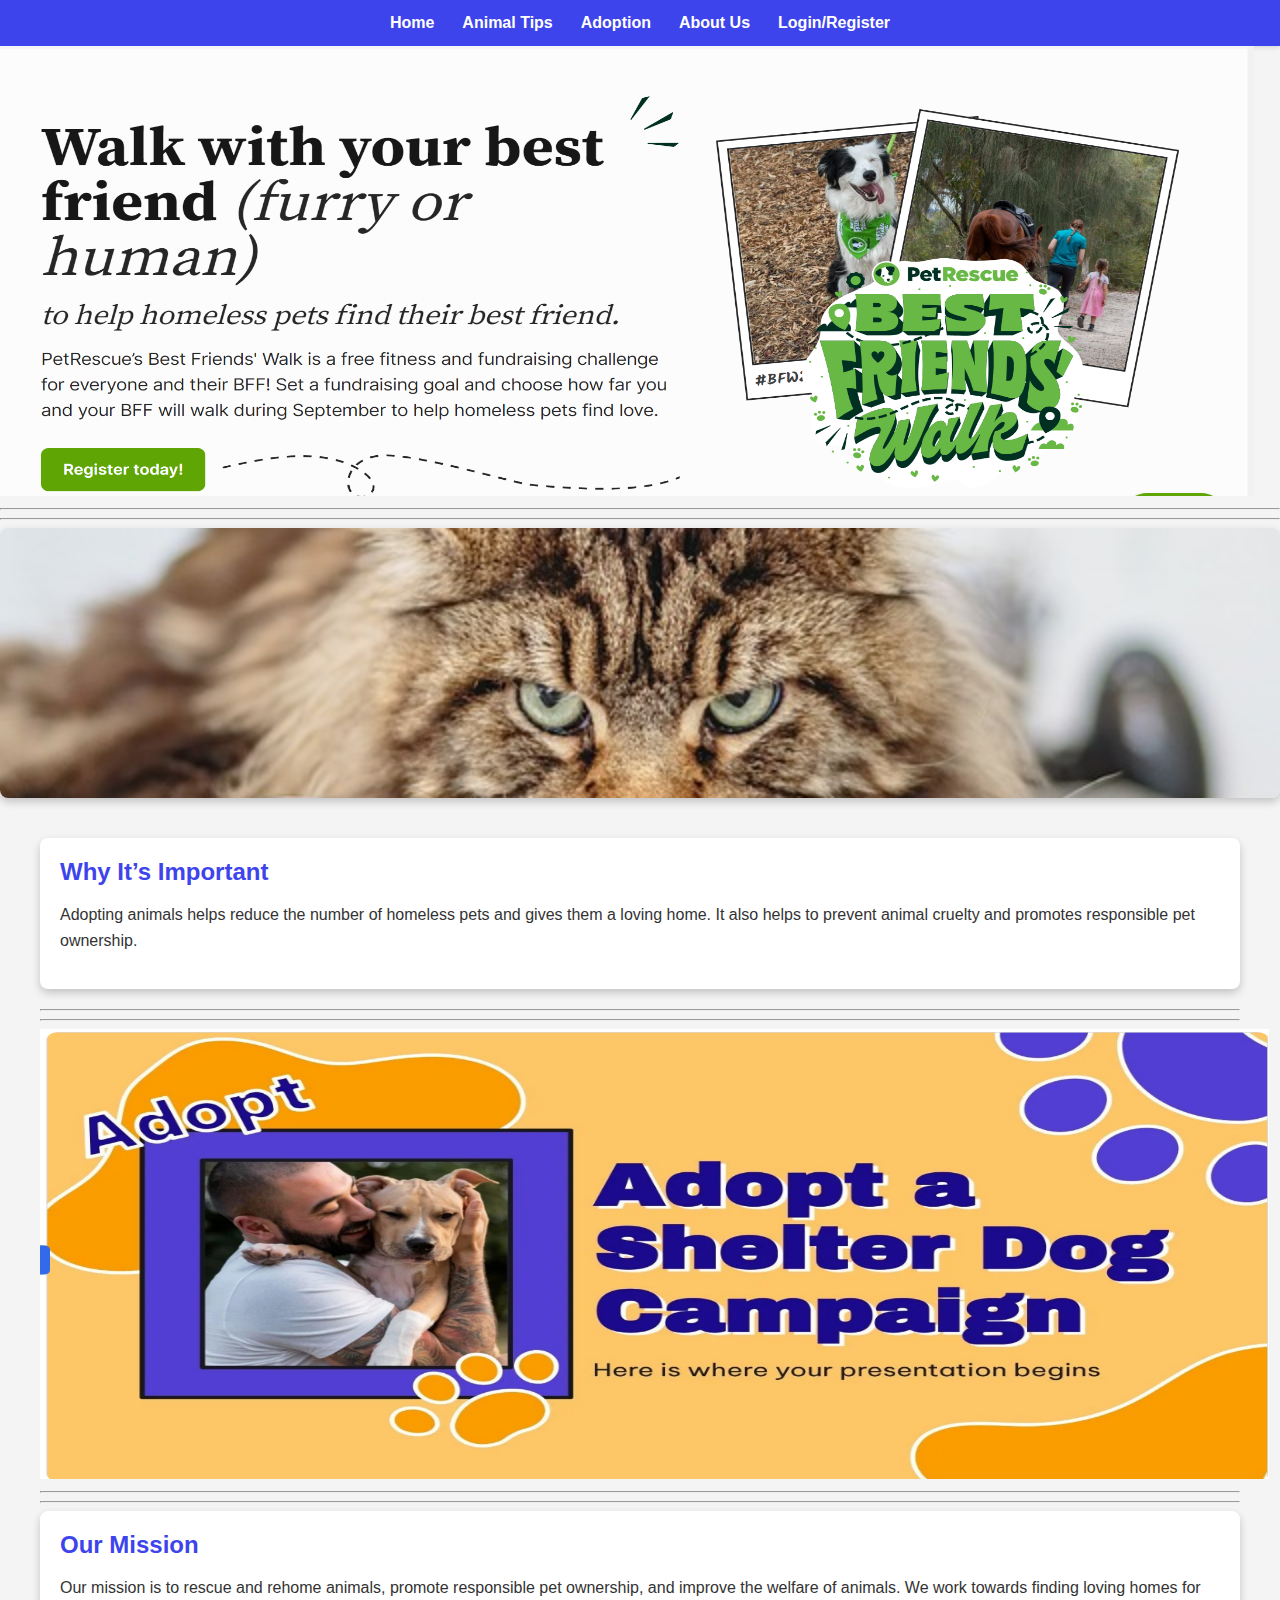
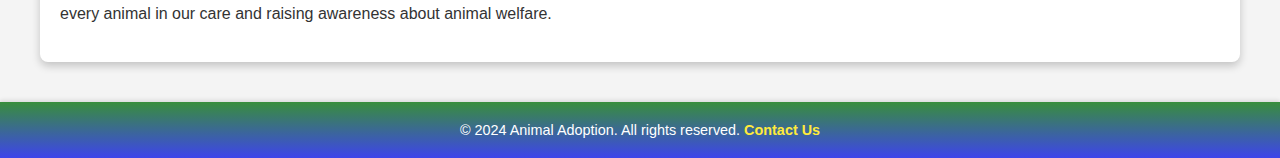
<file: index.html>
<!DOCTYPE html>
<html lang="en">
<head>
    <meta charset="UTF-8">
    <meta http-equiv="X-UA-Compatible" content="IE=edge">
    <meta name="viewport" content="width=device-width, initial-scale=1.0">
    <title>Animal Adoption - Home</title>
    <link rel="stylesheet" href="style.css">
</head>
<body>
    <nav>
        <ul>
            <li><a href="index.html">Home</a></li>
            <li><a href="tip.html">Animal Tips</a></li>
            <li><a href="adp.html">Adoption</a></li>
            <li><a href="about.html">About Us</a></li>
            <li><a href="login.html">Login/Register</a></li>
        </ul>
    </nav>
    <img class = "homeimg" src="img\Screenshot 2024-07-21 164916.png" alt="Animal Image">
    <hr>
        <hr>
    <div class="slider">
        <img class="mySlides" src="img/animal3.jpg" alt="Animal Image">
        <img class="mySlides" src="img/animal2.jpg" alt="Animal Image">
        
    </div>

    <div class="content-container">
        <div class="content-box">
            <h2>Why It’s Important</h2>
            <p>Adopting animals helps reduce the number of homeless pets and gives them a loving home. It also helps to prevent animal cruelty and promotes responsible pet ownership.</p>
        </div>
        <hr>
        <hr>
        <img  class = "homeimg"id ="img2" src="img\Screenshot 2024-07-21 164552.png" alt="Animal Image">
        <hr>
        <hr>
        <div class="content-box">
            <h2>Our Mission</h2>
            <p>Our mission is to rescue and rehome animals, promote responsible pet ownership, and improve the welfare of animals. We work towards finding loving homes for every animal in our care and raising awareness about animal welfare.</p>
        </div>
    </div>

    <footer class="footer">
        <p>© 2024 Animal Adoption. All rights reserved. <a href="contact.html">Contact Us</a></p>
    </footer>
    <script src="index.js"></script>
</body>
</html>
</file>
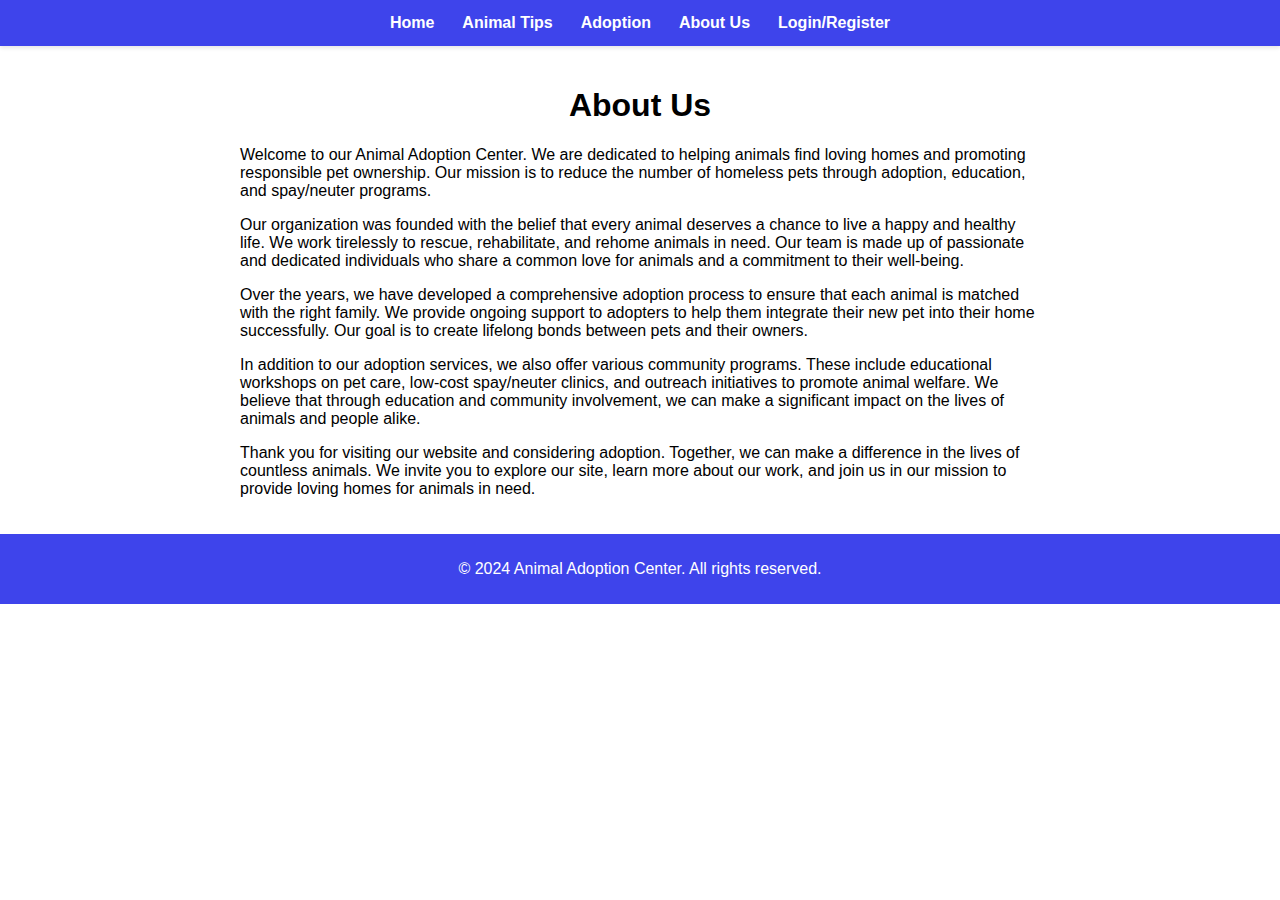
<file: about.html>
<!DOCTYPE html>
<html lang="en">
<head>
    <meta charset="UTF-8">
    <meta name="viewport" content="width=device-width, initial-scale=1.0">
    <title>About Us</title>
    <link rel="stylesheet" href="about.css">
</head>
<body>
    <!-- Navigation Bar -->
    <nav>
        <ul>
            <li><a href="index.html">Home</a></li>
            <li><a href="tip.html">Animal Tips</a></li>
            <li><a href="adp.html">Adoption</a></li>
            <li><a href="about.html">About Us</a></li>
            <li><a href="login.html">Login/Register</a></li>
        </ul>
    </nav>

    <!-- About Us Section -->
    <section class="about-us">
        <h1>About Us</h1>
        <p>Welcome to our Animal Adoption Center. We are dedicated to helping animals find loving homes and promoting responsible pet ownership. Our mission is to reduce the number of homeless pets through adoption, education, and spay/neuter programs.</p>

        <p>Our organization was founded with the belief that every animal deserves a chance to live a happy and healthy life. We work tirelessly to rescue, rehabilitate, and rehome animals in need. Our team is made up of passionate and dedicated individuals who share a common love for animals and a commitment to their well-being.</p>

        <p>Over the years, we have developed a comprehensive adoption process to ensure that each animal is matched with the right family. We provide ongoing support to adopters to help them integrate their new pet into their home successfully. Our goal is to create lifelong bonds between pets and their owners.</p>

        <p>In addition to our adoption services, we also offer various community programs. These include educational workshops on pet care, low-cost spay/neuter clinics, and outreach initiatives to promote animal welfare. We believe that through education and community involvement, we can make a significant impact on the lives of animals and people alike.</p>

        <p>Thank you for visiting our website and considering adoption. Together, we can make a difference in the lives of countless animals. We invite you to explore our site, learn more about our work, and join us in our mission to provide loving homes for animals in need.</p>
    </section>

    <!-- Footer -->
    <footer>
        <p>&copy; 2024 Animal Adoption Center. All rights reserved.</p>
    </footer>

    <script src="index.js"></script>
</body>
</html>
</file>
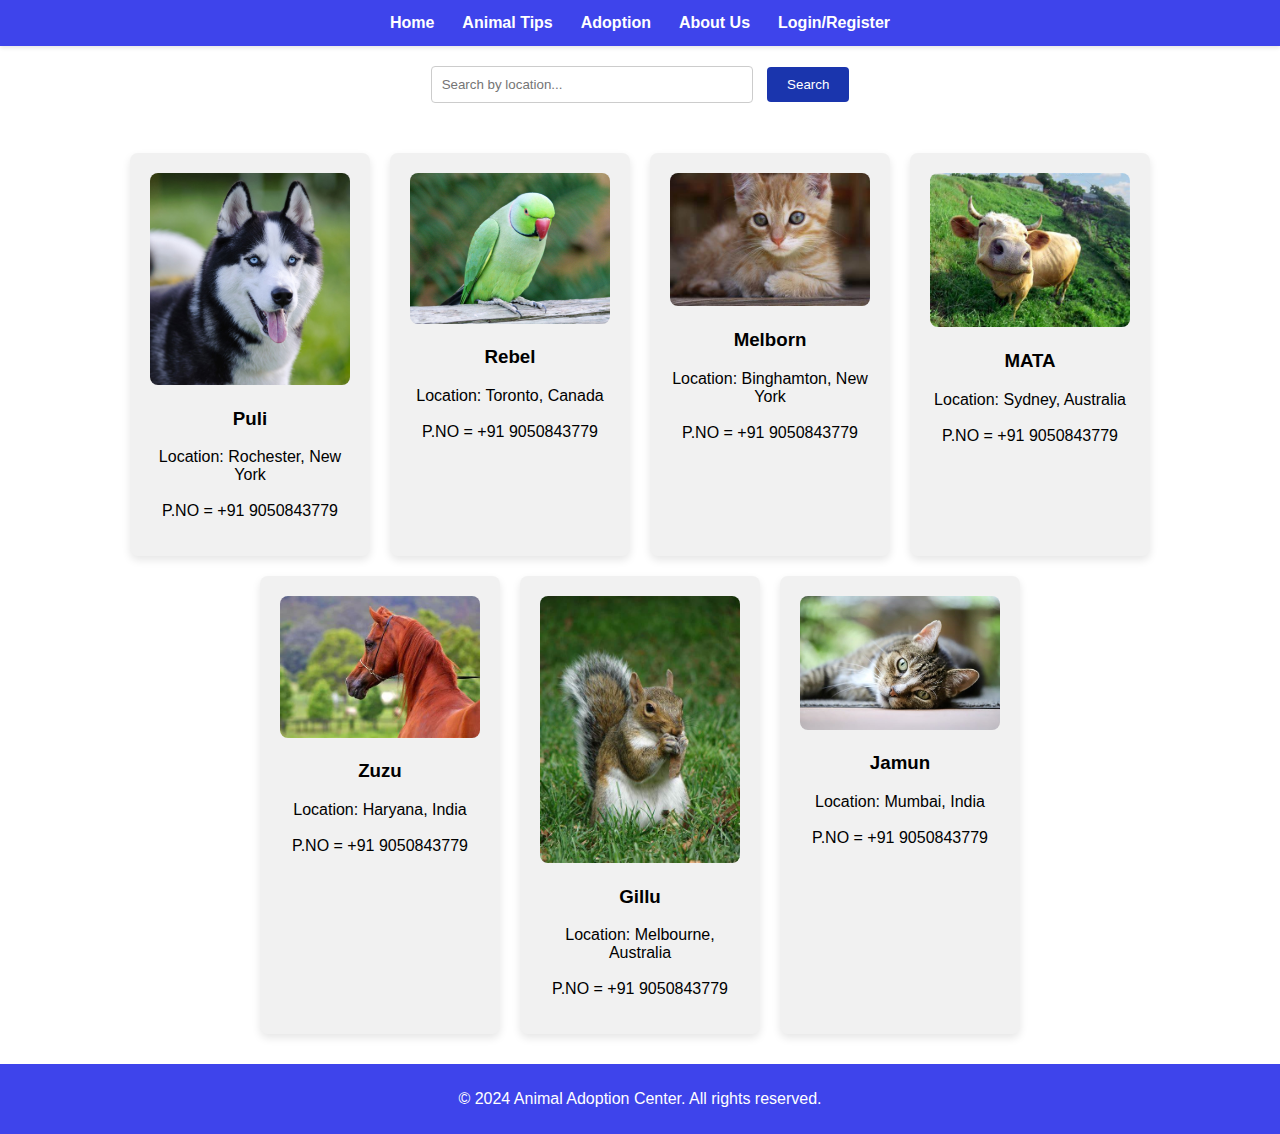
<file: adp.html>
<!DOCTYPE html>
<html lang="en">
<head>
    <meta charset="UTF-8">
    <meta name="viewport" content="width=device-width, initial-scale=1.0">
    <title>Adopt an Animal</title>
    <link rel="stylesheet" href="adp.css">
</head>
<body>
    <!-- Navigation Bar -->
    <nav>
        <ul>
            <li><a href="index.html">Home</a></li>
            <li><a href="tip.html">Animal Tips</a></li>
            <li><a href="adp.html">Adoption</a></li>
            <li><a href="about.html">About Us</a></li>
            <li><a href="login.html">Login/Register</a></li>
        </ul>
    </nav>

    <!-- Search Bar -->
    <section class="search-bar">
        <input type="text" id="search-input" placeholder="Search by location...">
        <button onclick="searchAnimals()">Search</button>
    </section>

    <!-- Animal Tiles -->
    <section class="animal-tiles" id="animal-tiles">
        <!-- Example Animal Tile -->
      
        <div class="animal-tile">
            <img src="./img/Husky.jpg" alt="Animal Photo">
            <h3>Puli</h3>
            <p>Location: Rochester, New York
                <br>
               <br>
               P.NO = +91 9050843779
            </p>
        </div>
        <div class="animal-tile">
            <img src="./img/parrrot.jpg" alt="Animal Photo">
            <h3>Rebel</h3>
            <p>Location: Toronto, Canada
                <br>
               <br>
               P.NO = +91 9050843779
            </p>
        </div>
        <div class="animal-tile">
            <img src="./img/cat.JPG" alt="Animal Photo">
            <h3>Melborn</h3>
            <p>Location: Binghamton, New York
                <br>
               <br>
               P.NO = +91 9050843779
            </p>
        </div>
        <div class="animal-tile">
            <img src="./img/cow.jpg" alt="Animal Photo">
            <h3>MATA</h3>
            <p>Location: Sydney, Australia
                <br>
               <br>
               P.NO = +91 9050843779
            </p>
        </div>
        <div class="animal-tile">
            <img src="./img/horse.jpg" alt="Animal Photo">
            <h3>Zuzu</h3>
            <p>Location: Haryana, India
               <br>
               <br>
               P.NO = +91 9050843779
            </p>
        </div>
        <div class="animal-tile">
            <img src="./img/squirrel.jpg" alt="Animal Photo">
            <h3>Gillu</h3>
            <p>Location: Melbourne, Australia
                <br>
               <br>
               P.NO = +91 9050843779
            </p>
        </div>
        <div class="animal-tile">
            <img src="./img/animal1.jpg" alt="Animal Photo">
            <h3>Jamun</h3>
            <p>Location: Mumbai, India
                <br>
               <br>
               P.NO = +91 9050843779
            </p>
        </div>
       
    </section>

    <!-- Footer -->
    <footer>
        <p>&copy; 2024 Animal Adoption Center. All rights reserved.</p>
    </footer>

    <script src="adp.js"></script>
</body>
</html>
</file>
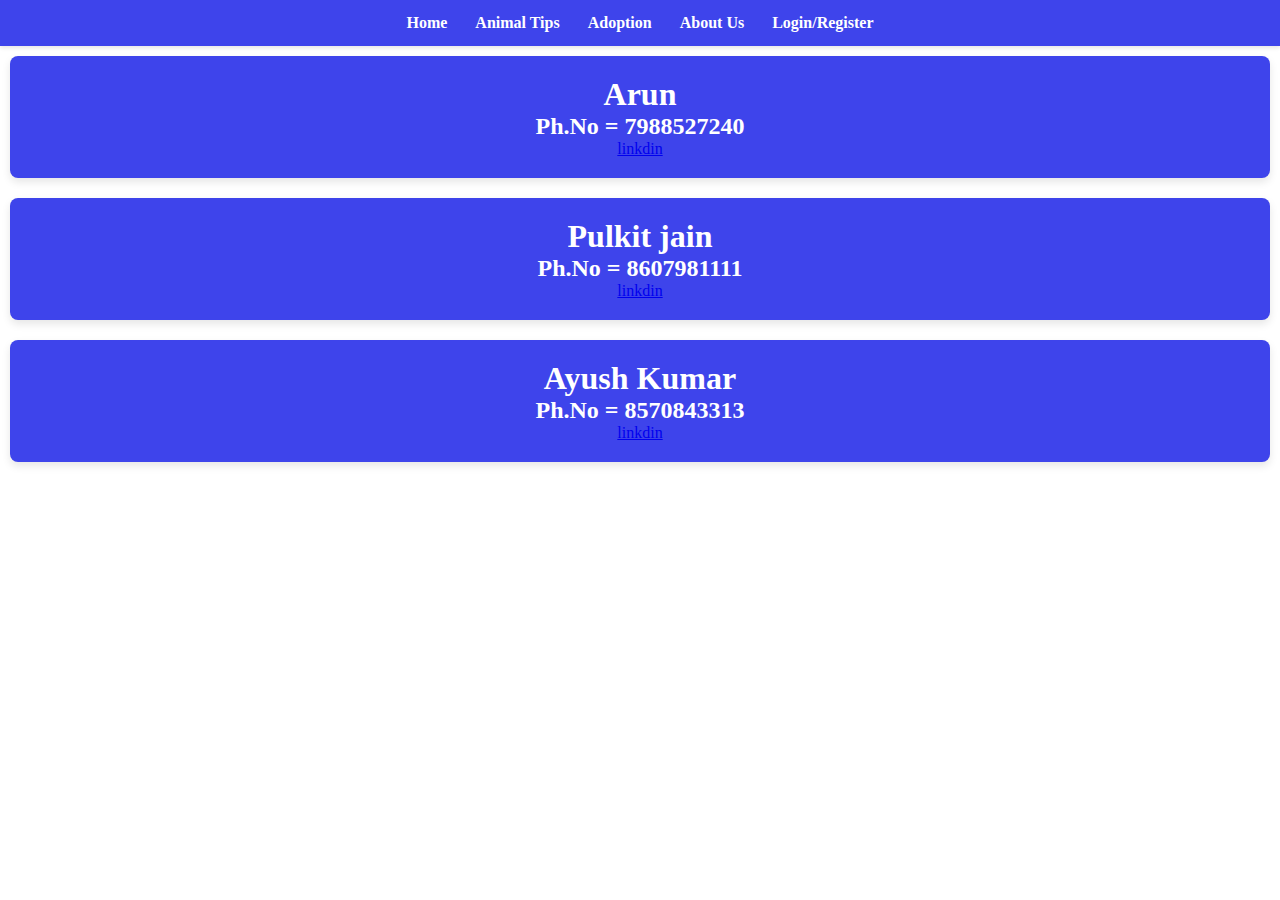
<file: contact.html>
<!DOCTYPE html>
<html lang="en">
<head>
    <meta charset="UTF-8">
    <meta name="viewport" content="width=device-width, initial-scale=1.0">
    <title>Document</title>
    <link rel = "stylesheet" href ="contact.css">
</head>
<body>
    <nav>
        <ul>
            <li><a href="index.html">Home</a></li>
            <li><a href="tip.html">Animal Tips</a></li>
            <li><a href="adp.html">Adoption</a></li>
            <li><a href="about.html">About Us</a></li>
            <li><a href="login.html">Login/Register</a></li>
        </ul>
    </nav>
    <div class="main-box">
    <div class="box">
        <h1> Arun</h1>
        <h2>Ph.No = 7988527240</h2>
      <a href="www.linkedin.com/in/arun-b865661a5"> linkdin</a>
    </div>
    <div class="box">
        <h1> Pulkit jain</h1>
        <h2>Ph.No = 8607981111</h2>
        <a href= "https://www.linkedin.com/in/er-pulkit-jain-09b816253"> linkdin</a>
    </div>
    <div class="box">
        <h1> Ayush Kumar</h1>
        <h2>Ph.No = 8570843313</h2>
        <a href="https://www.linkedin.com/in/ayush-kumar-1015a1229"> linkdin</a>
    </div>
    </div>
</body>
</html>
</file>
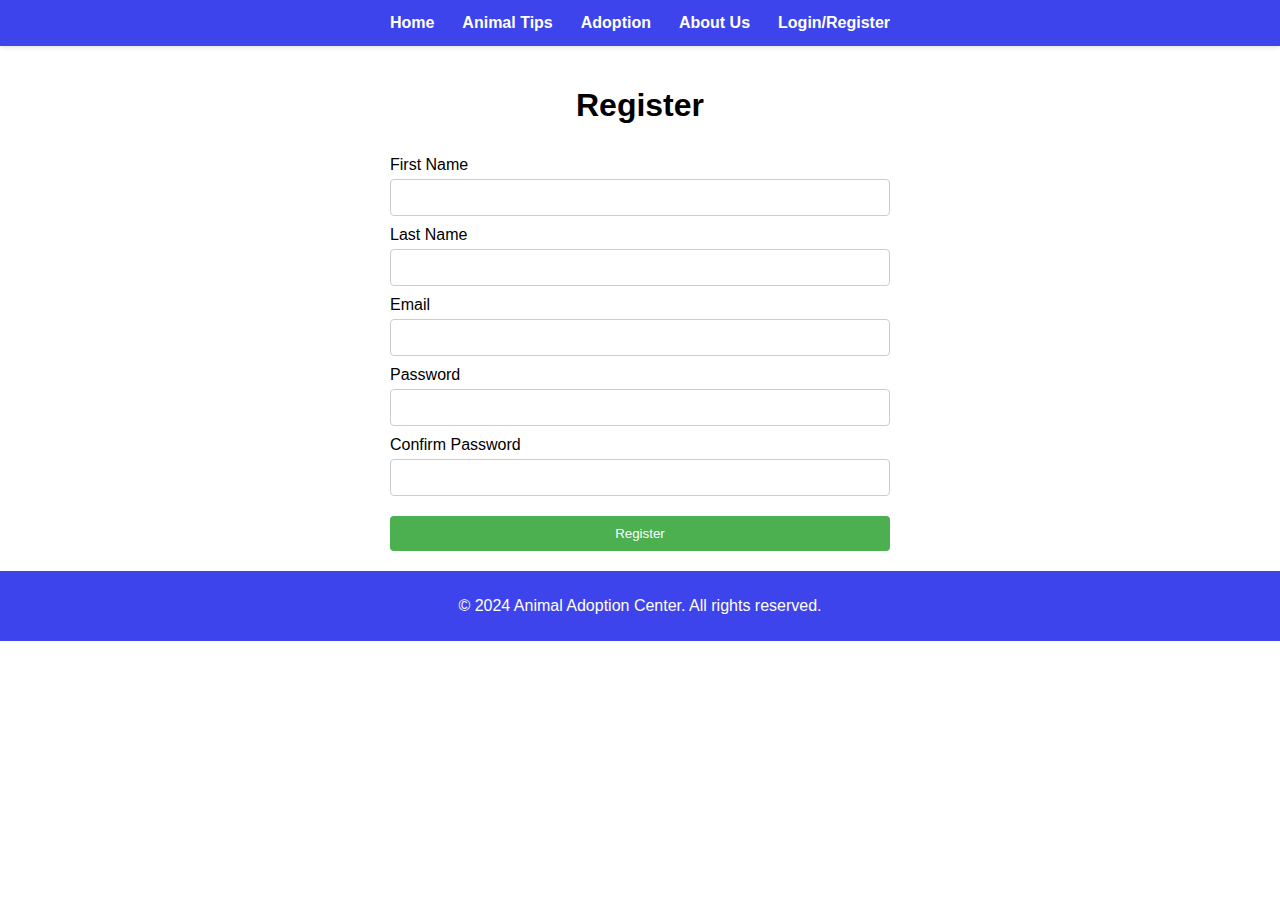
<file: login.html>
<!DOCTYPE html>
<html lang="en">
<head>
    <meta charset="UTF-8">
    <meta name="viewport" content="width=device-width, initial-scale=1.0">
    <title>Register</title>
    <link rel="stylesheet" href="login.css">
</head>
<body>
    <!-- Navigation Bar -->
    <nav>
        <ul>
            <li><a href="index.html">Home</a></li>
            <li><a href="tip.html">Animal Tips</a></li>
            <li><a href="adp.html">Adoption</a></li>
            <li><a href="about.html">About Us</a></li>
            <li><a href="login.html">Login/Register</a></li>
        </ul>
    </nav>

    <!-- Registration Form -->
    <section class="registration-form">
        <h1>Register</h1>
        <form action="submit_registration.html" method="POST">
            <label for="first-name">First Name</label>
            <input type="text" id="first-name" name="first-name" required>

            <label for="last-name">Last Name</label>
            <input type="text" id="last-name" name="last-name" required>

            <label for="email">Email</label>
            <input type="email" id="email" name="email" required>

            <label for="password">Password</label>
            <input type="password" id="password" name="password" required>

            <label for="confirm-password">Confirm Password</label>
            <input type="password" id="confirm-password" name="confirm-password" required>

            <button type="submit">Register</button>
        </form>
    </section>

    <!-- Footer -->
    <footer>
        <p>&copy; 2024 Animal Adoption Center. All rights reserved.</p>
    </footer>

    <script src="login.js"></script>
</body>
</html>
</file>
<file: style.css>
body {
    font-family: Arial, sans-serif;
    margin: 0;
    padding: 0;
    background-color: #f4f4f4;
}
.homeimg{
    height: 50vh;
    width: 98vw;
}
#img2{
    width: 96vw;
}

nav {
    background-color: #3e44eb;
    overflow: hidden;
    box-shadow: 0 2px 4px rgba(0, 0, 0, 0.1);
}

nav ul {
    list-style-type: none;
    margin: 0;
    padding: 0;
    display: flex;
    justify-content: center;
}

nav ul li {
    margin: 0;
}

nav ul li a {
    display: block;
    color: white;
    text-align: center;
    padding: 14px ;
    text-decoration: none;
    font-weight: bold;
    transition: background-color 0.3s, transform 0.3s;
}

nav ul li a:hover {
    background-color: #787ce9;
    border-radius: 4px;
    transform: scale(1.05);
}

.slider {
    position: relative;
    max-width: 100%;
    height: 30vh;
    margin: auto;
    overflow: hidden;
    border-radius: 8px;
    box-shadow: 0 4px 8px rgba(0, 0, 0, 0.2);
}

.slider img {
    width: 100%;
    height: 100%;
    object-fit: cover;
    display: block;
}

.content-container {
    max-width: 1200px;
    margin: 40px auto;
    padding: 0 20px;
}

.content-box {
    background: white;
    border-radius: 8px;
    box-shadow: 0 4px 8px rgba(0, 0, 0, 0.2);
    padding: 20px;
    margin-bottom: 20px;
    transition: box-shadow 0.3s, transform 0.3s;
}

.content-box:hover {
    box-shadow: 0 8px 16px rgba(0, 0, 0, 0.3);
    transform: translateY(-5px);
}

.content-box h2 {
    color: #3e44eb;
    margin-top: 0;
    font-size: 1.5em;
    margin-bottom: 10px;
}

.content-box p {
    color: #333;
    line-height: 1.6;
    font-size: 1em;
}

.footer {
    background: linear-gradient(to top, #3e44eb 0%, #388E3C 100%);
    color: white;
    text-align: center;
    padding: 20px 0;
    margin-top: 20px;
    box-shadow: 0 -2px 4px rgba(0, 0, 0, 0.1);
}

.footer p {
    margin: 0;
    font-size: 0.9em;
}

.footer a {
    color: #ffeb3b;
    text-decoration: none;
    font-weight: bold;
}

.footer a:hover {
    text-decoration: underline;
}

@media (max-width: 450px) {
   nav{
     font-size: small;
   }
  .homeimg{
        height: 28vh;
        width: 100vw;
    }
    #img2{
        width: 90vw;
    }
    .slider{
        height: 15vh;
        width: 100vw;
    }

   }
</file>
<file: about.css>
body {
    font-family: Arial, sans-serif;
    margin: 0;
    padding: 0;
}

nav {
    background-color: #3e44eb;
    overflow: hidden;
    box-shadow: 0 2px 4px rgba(0, 0, 0, 0.1);
}

nav ul {
    list-style-type: none;
    margin: 0;
    padding: 0;
    display: flex;
    justify-content: center;
}

nav ul li {
    margin: 0;
}

nav ul li a {
    display: block;
    color: white;
    text-align: center;
    padding: 14px ;
    text-decoration: none;
    font-weight: bold;
    transition: background-color 0.3s, transform 0.3s;
}

nav ul li a:hover {
    background-color: #787ce9;
    border-radius: 4px;
    transform: scale(1.05);
}


.about-us {
    padding: 20px;
    max-width: 800px;
    margin: auto;
    text-align: left;
}

.about-us h1 {
    text-align: center;
}

footer {
    background-color: #3e44eb;
    color: white;
    text-align: center;
    padding: 10px 0;
}

@media (max-width: 450px) {
    nav{
      font-size: small;
    
    }
}
</file>
<file: adp.css>
body {
    font-family: Arial, sans-serif;
    margin: 0;
    padding: 0;
}

nav {
    background-color: #3e44eb;
    overflow: hidden;
    box-shadow: 0 2px 4px rgba(0, 0, 0, 0.1);
}

nav ul {
    list-style-type: none;
    margin: 0;
    padding: 0;
    display: flex;
    justify-content: center;
}

nav ul li {
    margin: 0;
}

nav ul li a {
    display: block;
    color: white;
    text-align: center;
    padding: 14px ;
    text-decoration: none;
    font-weight: bold;
    transition: background-color 0.3s, transform 0.3s;
}

nav ul li a:hover {
    background-color: #787ce9;
    border-radius: 4px;
    transform: scale(1.05);
}


.search-bar {
    padding: 20px;
    text-align: center;
}

.search-bar input[type="text"] {
    width: 300px;
    padding: 10px;
    margin-right: 10px;
    border: 1px solid #ccc;
    border-radius: 4px;
}

.search-bar button {
    padding: 10px 20px;
    background-color: #1a35ad;
    color: white;
    border: none;
    border-radius: 4px;
    cursor: pointer;
}

.search-bar button:hover {
    background-color: #7c6fde;
}

.animal-tiles {
    display: flex;
    flex-wrap: wrap;
    justify-content: center;
    padding: 20px;
}

.animal-tile {
    background-color: #f1f1f1;
    margin: 10px;
    padding: 20px;
    width: 200px;
    text-align: center;
    box-shadow: 0 4px 8px rgba(0,0,0,0.1);
    border-radius: 8px;
}

.animal-tile img {
    max-width: 100%;
    border-radius: 8px;
}

footer {
    background-color: #3e44eb;
    color: white;
    text-align: center;
    padding: 10px 0;
}
@media (max-width: 450px) {
    nav{
      font-size: small;
    
    }
}
</file>
<file: contact.css>
.main-box {
    display: flex;
    flex-wrap: wrap;
    justify-content: space-around;
    justify-content: center;
    
}
nav {
    background-color: #3e44eb;
    overflow: hidden;
    box-shadow: 0 2px 4px rgba(0, 0, 0, 0.1);
}

nav ul {
    list-style-type: none;
    margin: 0;
    padding: 0;
    display: flex;
    justify-content: center;
}
*{
    margin: 0%;

}
nav ul li {
    margin: 0;
}

nav ul li a {
    display: block;
    color: white;
    text-align: center;
    padding: 14px ;
    text-decoration: none;
    font-weight: bold;
    transition: background-color 0.3s, transform 0.3s;
}

nav ul li a:hover {
    background-color: #787ce9;
    border-radius: 4px;
    transform: scale(1.05);
}
.box {
    background-color: #3e44eb;
    color: white;
    margin: 10px;
    padding: 20px;
    width: 100vw;
    text-align: center;
    box-shadow: 0 4px 8px rgba(0,0,0,0.1);
    border-radius: 8px;
}
</file>
<file: login.css>
body {
    font-family: Arial, sans-serif;
    margin: 0;
    padding: 0;
}

nav {
    background-color: #3e44eb;
    overflow: hidden;
    box-shadow: 0 2px 4px rgba(0, 0, 0, 0.1);
}

nav ul {
    list-style-type: none;
    margin: 0;
    padding: 0;
    display: flex;
    justify-content: center;
}

nav ul li {
    margin: 0;
}

nav ul li a {
    display: block;
    color: white;
    text-align: center;
    padding: 14px ;
    text-decoration: none;
    font-weight: bold;
    transition: background-color 0.3s, transform 0.3s;
}

nav ul li a:hover {
    background-color: #787ce9;
    border-radius: 4px;
    transform: scale(1.05);
}


.registration-form {
    padding: 20px;
    max-width: 500px;
    margin: auto;
    text-align: left;
}

.registration-form h1 {
    text-align: center;
}

.registration-form form {
    display: flex;
    flex-direction: column;
}

.registration-form label {
    margin-top: 10px;
}

.registration-form input {
    padding: 10px;
    margin-top: 5px;
    border: 1px solid #ccc;
    border-radius: 4px;
}

.registration-form button {
    margin-top: 20px;
    padding: 10px;
    background-color: #4CAF50;
    color: white;
    border: none;
    border-radius: 4px;
    cursor: pointer;
}

.registration-form button:hover {
    background-color: #45a049;
}

footer {
    background-color: #3e44eb;
    color: white;
    text-align: center;
    padding: 10px 0;
}

@media (max-width: 450px) {
    nav{
      font-size: small;
    
    }
}
</file>
